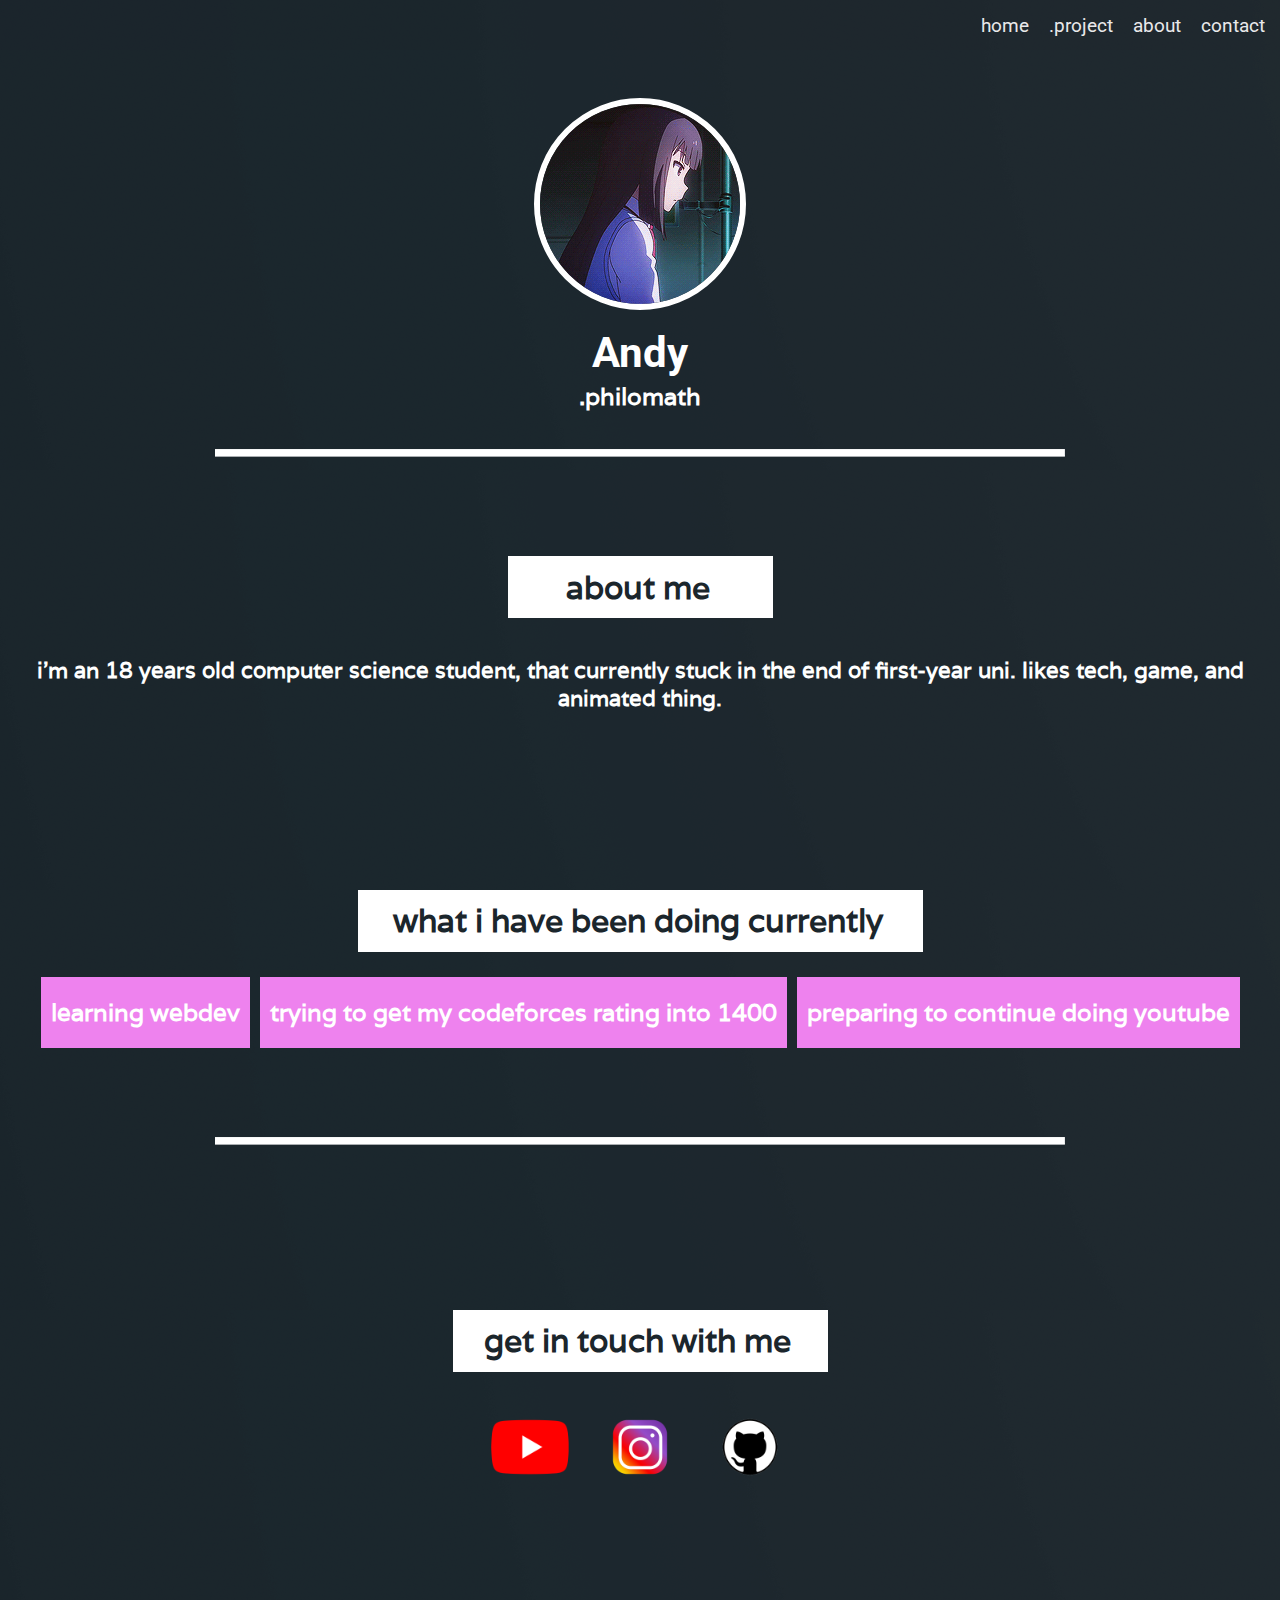
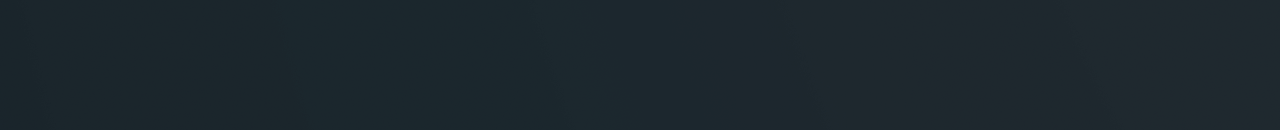
<file: index.html>
<!DOCTYPE html>
<html>
    <head>
        <title>Andy Dev</title>
        <link rel="shortcut icon" href="favicon.ico"/>
        <link rel="stylesheet" href="style.css">
        <link href="https://fonts.googleapis.com/css2?family=Varela&display=swap" rel="stylesheet">
        <link href="https://fonts.googleapis.com/css2?family=Roboto:wght@900&display=swap" rel="stylesheet">
    </head>
    <body>
        <header>
            <nav class = "containerNav">
                <ul>
                    <li><a href = "index.html">home</a></li>
                    <li><a href = "projects.html">.project</a></li>
                    <li><a href = "#about">about</a></li>
                    <li><a href = "#contact">contact</a></li>
                </ul>
            </nav>
        </header>
        <div class = "content">
            <div>
                <img src = "img/pic.gif" class = "pic"/>
            </div>
            <div class = "text_in_content">
                <h1>Andy</h1>
                <h3>.philomath</h3>
            </div>
            <div>
                <img src="img/whiteLine.png" class = "line_pic">
            </div>
        </div>
        <div id = "about">
            <div class = "sContent">
                <div class = "boxed_text">
                    <h1 class = "boxed">about me</h1>
                </div>
                <div class = "description">
                    <p>
                        <strong>i'm an 18 years old computer science student, that currently stuck in the end of first-year uni. likes tech, game, and animated thing.</strong> 
                    </p>
                </div>
            </div>
        </div>
        <div class = "sContento">
            <div class = "boxed_texto">
                <h1 class = "boxed">what i have been doing currently</h1>
            </div>
            <div class = "containerDesc">
                <div class = "webdev"><a><h2>learning webdev</h2></a></div>
                <div class = "codeforces"><a><h2>trying to get my codeforces rating into 1400</h2></a></div>
                <div class = "youtube"><a><h2>preparing to continue doing youtube</h2></a></div>
            </div>
            <div>
                <img src="img/whiteLine.png" class = "line_pics">
            </div>
        </div>
        <div id = "contact">
            <div class = "sContents">
                <div class = "boxed_textt">
                    <h1 class = "boxed">get in touch with me</h1>
                </div>
                <div class = "containerDescPic">
                    <div class = "youtube"><a href = "https://www.youtube.com/channel/UCc-7RF9Koof6JtvcoySKASQ?view_as=subscriber" target="_blank"><img src="img/youtubeLogo.png"/></a></div>
                    <div class = "instagram"><a href = "https://www.instagram.com/butrahandisyaa/" target="_blank"><img src="img/instagramLogo.png"/></a></div>
                    <div class = "github"><a href = "https://github.com/Andyoshino" target="_blank"><img src="img/githubLogo.png"/></a></div>
                </div>
            </div>
        </div>
    </body>
</html>
</file>
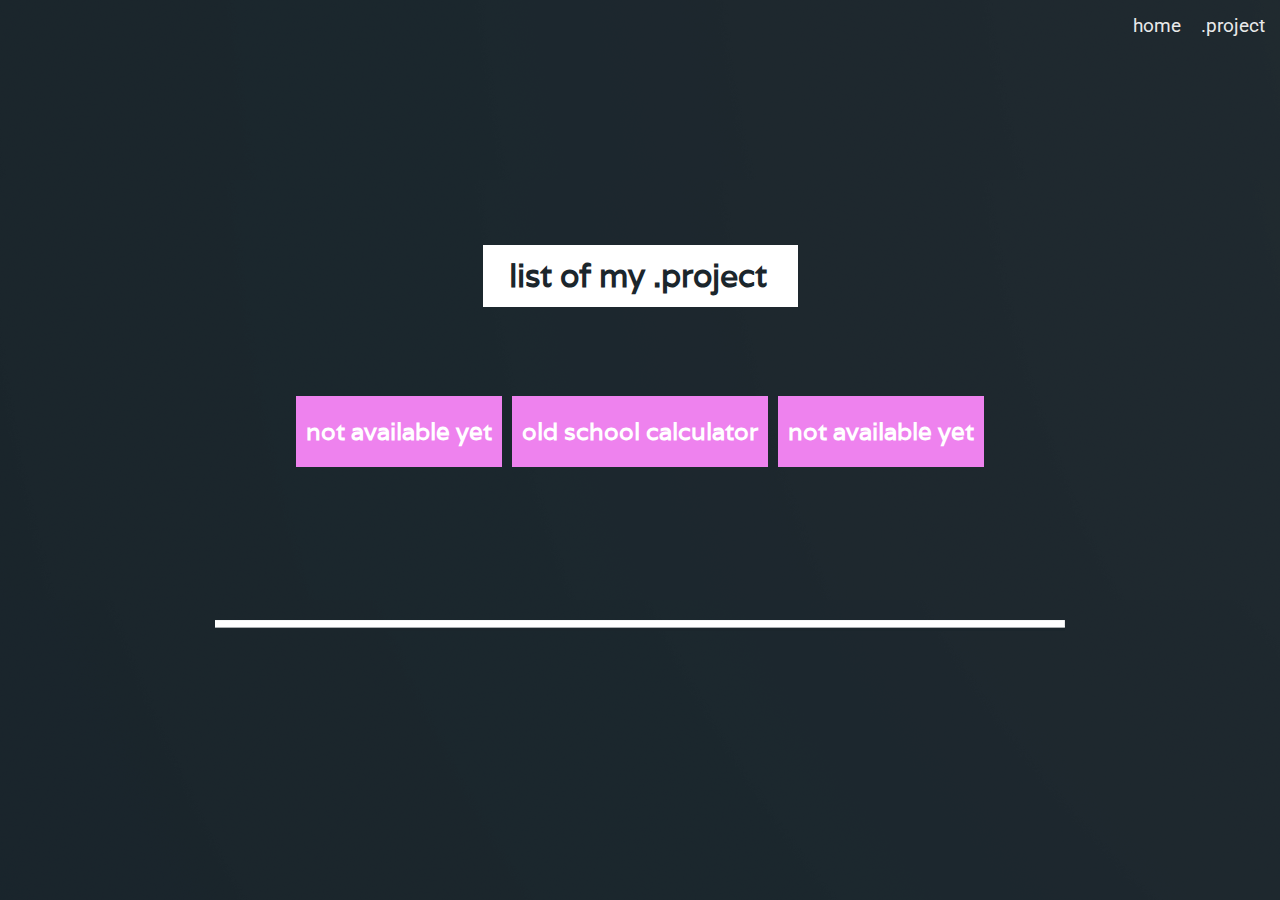
<file: projects.html>
<!DOCTYPE html>
<html>
    <head>
        <title>.project - AndyDev</title>
        <link rel="shortcut icon" href="../favicon.ico"/>
        <link rel="stylesheet" href="style.css">
        <link href="https://fonts.googleapis.com/css2?family=Varela&display=swap" rel="stylesheet">
        <link href="https://fonts.googleapis.com/css2?family=Roboto:wght@900&display=swap" rel="stylesheet">
    </head>
    <body id = "proj">
        <header>
            <nav class = "containerNav">
                <ul>
                    <li><a href = "index.html">home</a></li>
                    <li><a href = "projects.html">.project</a></li>
                </ul>
            </nav>
        </header>
        <div class = "sContento">
            <div class = "boxed_texto">
                <h1 class = "boxed">list of my .project</h1>
            </div>
            <div class = "containerDesc">
                <div class = "webdev"><a><h2>not available yet</h2></a></div>
                <div class = "codeforces"><a href = "projects/tdlProj.html"><h2>old school calculator</h2></a></div>
                <div class = "youtube"><a><h2>not available yet</h2></a></div>
            </div>
            <div>
                <img src="img/whiteLine.png" class = "line_pics">
            </div>
        </div>
    </body>
</html>
</file>
<file: style.css>
html {
    scroll-behavior: smooth;
}

body {
    margin: 0;
    font-family: 'Roboto';
    background: rgb(33, 33, 44);
}

.containerNav {
    background-image: url("img/bgNav.png") ;
    opacity: 0.9;
    width: 100%;
    height: 50px;
    display: flex;
    justify-content: flex-end;
    align-items: center;
    color: white;
    font-size: 120%;
}

.containerNav ul li {
    display: inline-block;
    padding: 0 15px 0 0;
}

.content {
    color: white;
    width: 100%;
    height: 420px;
    background-image: url("img/bgNav.png");
    display: flex;
    justify-content: space-evenly;
    align-items: center;
    flex-direction: column;
}

.sContent {
    color: white;
    width: 100%;
    height: 420px;
    background-image: url("img/bgNav.png");
    display: flex;
    justify-content: space-evenly;
    align-items: center;
    flex-direction: column;
}

.sContento {
    color: white;
    width: 100%;
    height: 420px;
    background-image: url("img/bgNav.png");
    display: flex;
    justify-content: flex-start;
    align-items: center;
    flex-direction: column;
}

.pic {
    border-radius: 50%;
    position: relative;
    top: 42px;
    border: 6px solid white;
}

.text_in_content {
    text-align: center;
    font-size: 130%;
    position: relative;
    top: 22px;
}

.description {
    font-family: 'Varela';
    font-size: 135%;
    text-align: center;
    position: relative;
    top: -70px;
}

.descriptionto {
    font-family: 'Varela';
    font-size: 135%;
    text-align: center;
    position: relative;
    top: 20px;
}

h3 {
    font-family: 'Varela';
    position: relative;
    top: -25px
}

.line_pic {
    size: 5px;
}

.line_pics {
    size: 5px;
    position: relative;
    top: 100px;
}

a {
    text-decoration: none;
    color: inherit;
    transition: 0.3s;
    opacity: 1;
}

a:hover {
    opacity: 0.6;
}

.boxed_text {
    text-align: center;
    width: 250px;
    height: 60px;
    padding: 1px 10px 1px 5px;
    font-family: 'Varela';
    display: inline-block;
    color: #1b262c;
    background-color: white;
}

.boxed_textt {
    text-align: center;
    width: 360px;
    height: 60px;
    padding: 1px 10px 1px 5px;
    font-family: 'Varela';
    display: inline-block;
    color: #1b262c;
    background-color: white;
    po
}

.boxed_texto {
    text-align: center;
    width: 550px;
    height: 60px;
    padding: 1px 10px 1px 5px;
    font-family: 'Varela';
    display: inline-block;
    color: #1b262c;
    background-color: white;
}

.boxed {
    position: relative;
    top: -12px;
}

.containerDesc {
    font-family: 'Varela';
    display: flex;
    justify-content: space-around;
    align-items: center;
    position: relative;
    top: 20px;
}

.containerDesc div {
    margin: 5px;
    padding: 0 10px 0 10px;
    display: inline-block;
    background-color: violet;
    opacity: 1;
    transition: 0.1s;
}

.containerDesc div:hover {
    color: #1b262c;
    background-color: white;
}

.sContents {
    color: white;
    width: 100%;
    height: 420px;
    background-image: url("img/bgNav.png");
    display: flex;
    justify-content: flex-start;
    align-items: center;
    flex-direction: column;
}

.containerDescPic {
    font-family: 'Varela';
    display: flex;
    justify-content: space-around;
    align-items: center;
    position: relative;
    top: 20px;
}
.containerDescPic div {
    margin: 5px;
}
.containerDescPic div img {
    height: 100px;
    width: 100px;
    background-image: inherit;
    transition: 0.7s;
    border-radius: 100%;
}

.containerDescPic div img:hover {
   border-radius: 50%;
   background-color: white;
}

.containerDescPic a {
    opacity: 1;
}

#notfound {
    background-image: url("img/bgNav.png");
    display: flex;
    justify-content: space-evenly;
    align-items: center;
    flex-direction: column;
    font-family: 'Varela';
    color: #1b262c;
}

#notfound .contentNotFound {
    text-align: center;
    display: block;
    background: white;
    position: relative;
    top: 400px;
    padding: 5px 15px 5px 15px;
}


body#proj {
    background-image: url("img/bgNav.png");
}

#proj .sContento {
    color: white;
    width: 100%;
    height: 420px;
    background-image: url("img/bgNav.png");
    display: flex;
    justify-content: space-evenly;
    align-items: center;
    flex-direction: column;
    position: relative;
    top: 130px;
}

#proj .boxed_texto {
    text-align: center;
    width: 300px;
    height: 60px;
    padding: 1px 10px 1px 5px;
    font-family: 'Varela';
    display: inline-block;
    color: #1b262c;
    background-color: white;
}
</file>
